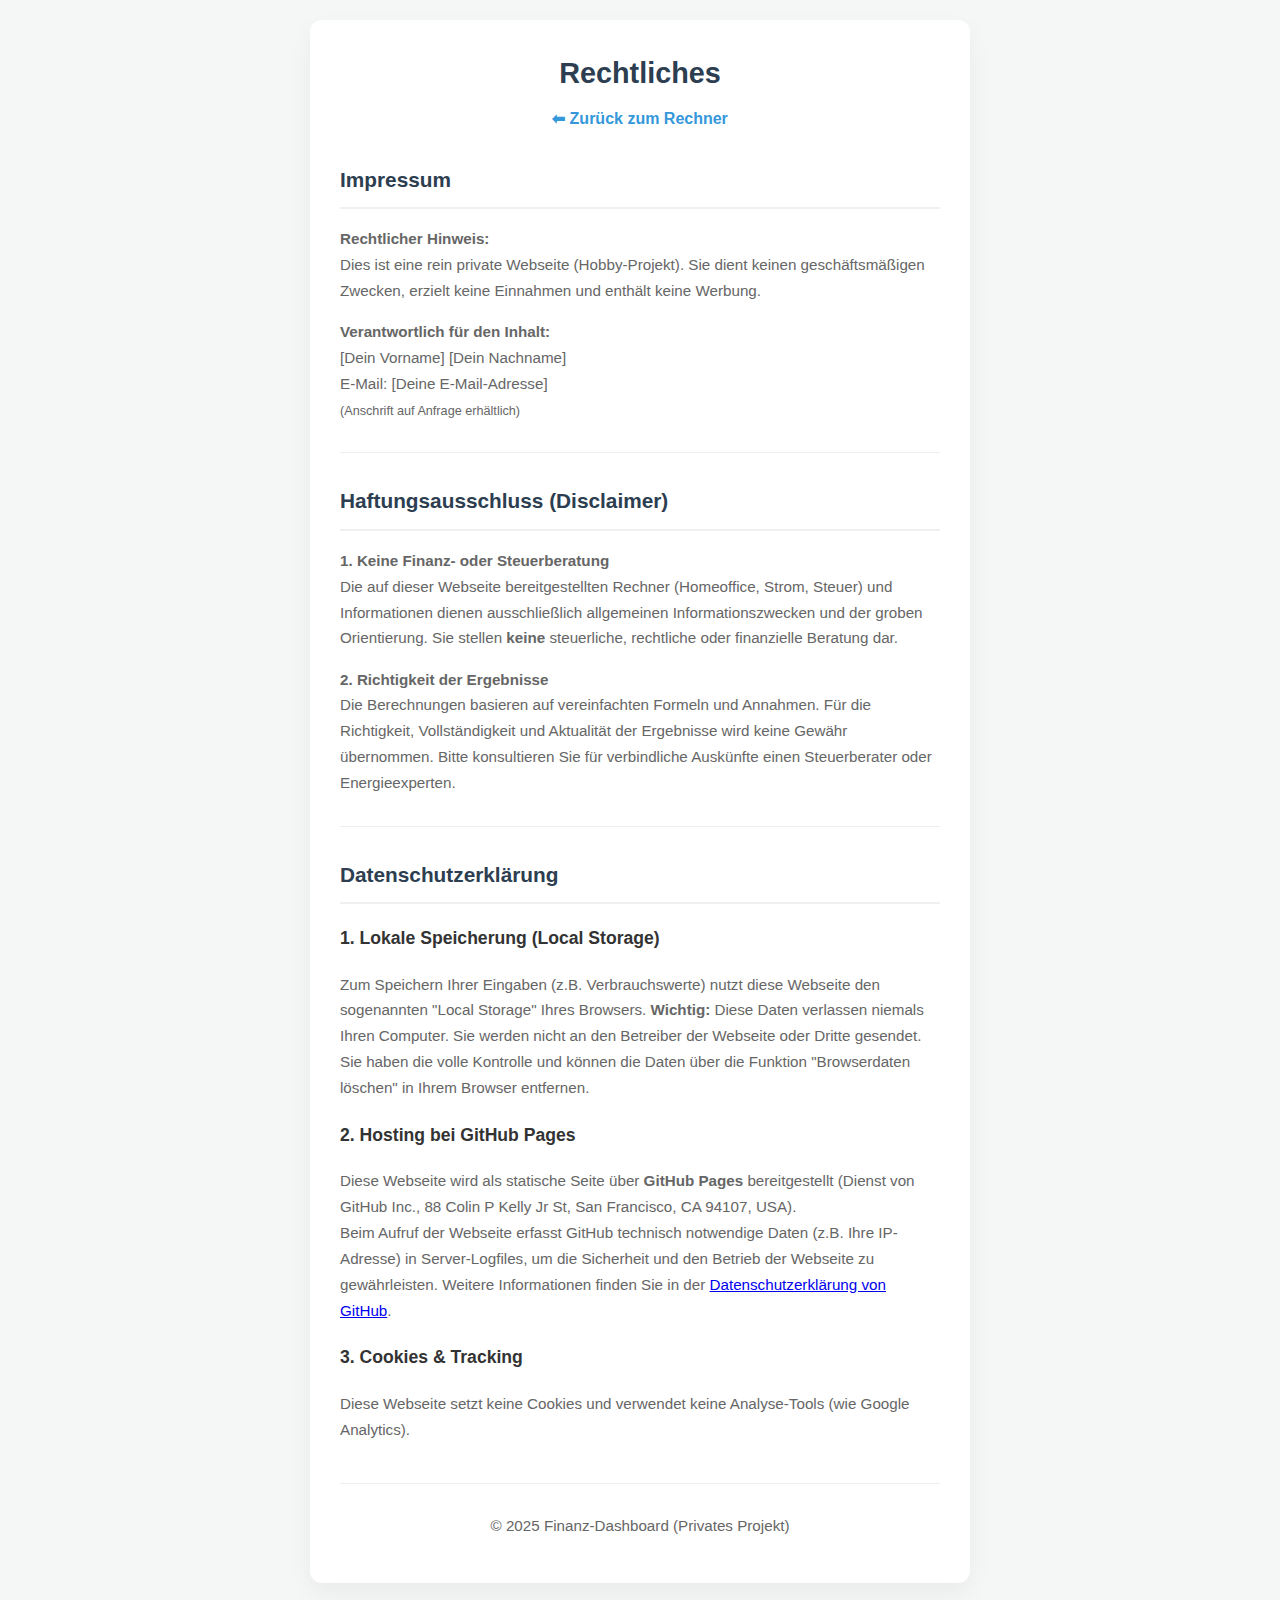
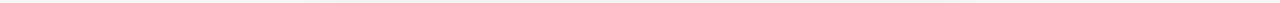
<file: impressum.html>
<!DOCTYPE html>
<html lang="de">
<head>
    <meta charset="UTF-8">
    <meta name="viewport" content="width=device-width, initial-scale=1.0">
    <title>Impressum & Datenschutz</title>
    <link rel="stylesheet" href="style.css">
</head>
<body>

    <div class="container">
        <header>
            <h1>Rechtliches</h1>
            <a href="index.html" class="back-link">⬅ Zurück zum Rechner</a>
        </header>

        <section class="legal-content">
            <h2>Impressum</h2>
            <p><strong>Rechtlicher Hinweis:</strong><br>
            Dies ist eine rein private Webseite (Hobby-Projekt). Sie dient keinen geschäftsmäßigen Zwecken, erzielt keine Einnahmen und enthält keine Werbung.</p>

            <p><strong>Verantwortlich für den Inhalt:</strong><br>
            [Dein Vorname] [Dein Nachname]<br>
            E-Mail: [Deine E-Mail-Adresse]<br>
            <small>(Anschrift auf Anfrage erhältlich)</small>
            </p>

            <hr>

            <h2>Haftungsausschluss (Disclaimer)</h2>
            <p><strong>1. Keine Finanz- oder Steuerberatung</strong><br>
            Die auf dieser Webseite bereitgestellten Rechner (Homeoffice, Strom, Steuer) und Informationen dienen ausschließlich allgemeinen Informationszwecken und der groben Orientierung. Sie stellen <strong>keine</strong> steuerliche, rechtliche oder finanzielle Beratung dar.</p>
            
            <p><strong>2. Richtigkeit der Ergebnisse</strong><br>
            Die Berechnungen basieren auf vereinfachten Formeln und Annahmen. Für die Richtigkeit, Vollständigkeit und Aktualität der Ergebnisse wird keine Gewähr übernommen. Bitte konsultieren Sie für verbindliche Auskünfte einen Steuerberater oder Energieexperten.</p>

            <hr>

            <h2>Datenschutzerklärung</h2>
            <h3>1. Lokale Speicherung (Local Storage)</h3>
            <p>Zum Speichern Ihrer Eingaben (z.B. Verbrauchswerte) nutzt diese Webseite den sogenannten "Local Storage" Ihres Browsers. 
            <strong>Wichtig:</strong> Diese Daten verlassen niemals Ihren Computer. Sie werden nicht an den Betreiber der Webseite oder Dritte gesendet. Sie haben die volle Kontrolle und können die Daten über die Funktion "Browserdaten löschen" in Ihrem Browser entfernen.</p>

            <h3>2. Hosting bei GitHub Pages</h3>
            <p>Diese Webseite wird als statische Seite über <strong>GitHub Pages</strong> bereitgestellt (Dienst von GitHub Inc., 88 Colin P Kelly Jr St, San Francisco, CA 94107, USA).<br>
            Beim Aufruf der Webseite erfasst GitHub technisch notwendige Daten (z.B. Ihre IP-Adresse) in Server-Logfiles, um die Sicherheit und den Betrieb der Webseite zu gewährleisten. Weitere Informationen finden Sie in der <a href="https://docs.github.com/en/site-policy/privacy-policies/github-privacy-statement" target="_blank">Datenschutzerklärung von GitHub</a>.</p>
            
            <h3>3. Cookies & Tracking</h3>
            <p>Diese Webseite setzt keine Cookies und verwendet keine Analyse-Tools (wie Google Analytics).</p>
        </section>

        <footer>
            <hr>
            <p>&copy; 2025 Finanz-Dashboard (Privates Projekt)</p>
        </footer>
    </div>

</body>
</html>
</file>
<file: style.css>
:root {
    --primary: #2c3e50;    /* Dunkelblau für Überschriften */
    --accent: #3498db;     /* Hellblau für Links/Active */
    --action: #2980b9;     /* Button Standard */
    --success: #27ae60;    /* Grün für Positives */
    --warning: #f1c40f;    /* Gelb für Spenden/Tipps */
    --bg: #f4f7f6;         /* Hintergrund */
    --white: #ffffff;
    --border: #e0e0e0;
}

body {
    font-family: 'Segoe UI', Roboto, Helvetica, Arial, sans-serif;
    background-color: var(--bg);
    margin: 0;
    padding: 20px;
    color: #333;
    line-height: 1.6;
}

.container {
    max-width: 600px;
    margin: 0 auto;
    background: var(--white);
    padding: 30px;
    border-radius: 12px;
    box-shadow: 0 10px 25px rgba(0,0,0,0.05);
}

header { text-align: center; margin-bottom: 30px; }
h1 { margin: 0; color: var(--primary); font-size: 1.8rem; }
h2 { color: var(--primary); font-size: 1.3rem; border-bottom: 2px solid #f0f0f0; padding-bottom: 10px; margin-top: 0;}
h3 { margin-top: 20px; font-size: 1.1rem; }
p { color: #666; font-size: 0.95rem; }

/* --- Navigation (Tabs) --- */
.tabs {
    display: flex;
    justify-content: space-between;
    margin-bottom: 25px;
    background: #f8f9fa;
    padding: 5px;
    border-radius: 10px;
}

.tab-link {
    flex: 1;
    background: none;
    border: none;
    padding: 10px 5px;
    cursor: pointer;
    font-size: 14px;
    font-weight: 600;
    color: #7f8c8d;
    border-radius: 8px;
    transition: all 0.2s;
}

.tab-link:hover { color: var(--accent); background: rgba(52, 152, 219, 0.1); }
.tab-link.active {
    background-color: var(--white);
    color: var(--accent);
    box-shadow: 0 2px 5px rgba(0,0,0,0.05);
    border-bottom: none; /* Altes Design überschreiben */
}

/* --- Formulare --- */
.tab-content { display: none; animation: fadeIn 0.4s ease-in-out; }
.tab-content.active { display: block; }

label {
    display: block;
    margin-top: 18px;
    margin-bottom: 5px;
    font-weight: 600;
    color: #444;
    font-size: 0.9rem;
}

input[type="number"], select {
    width: 100%;
    padding: 12px 15px;
    border: 1px solid var(--border);
    border-radius: 8px;
    font-size: 16px;
    background-color: #fafafa;
    transition: border 0.2s, box-shadow 0.2s;
    box-sizing: border-box;
}

input:focus, select:focus {
    border-color: var(--accent);
    background-color: #fff;
    outline: none;
    box-shadow: 0 0 0 3px rgba(52, 152, 219, 0.15);
}

/* --- Buttons --- */
button {
    width: 100%;
    margin-top: 25px;
    padding: 14px;
    background-color: var(--action);
    color: white;
    border: none;
    border-radius: 8px;
    cursor: pointer;
    font-size: 16px;
    font-weight: 600;
    transition: transform 0.1s, background-color 0.2s;
}

button:hover { filter: brightness(110%); }
button:active { transform: scale(0.98); }

/* Spezifische Button Farben */
.save-btn { background-color: var(--success); }
.load-btn { background-color: #8e44ad; margin-top: 10px; }
.donate-btn {
    display: inline-block;
    background-color: var(--warning);
    color: #333;
    padding: 10px 20px;
    text-decoration: none;
    border-radius: 20px;
    font-weight: bold;
    margin-top: 10px;
}

/* --- Ergebnisse & Tabellen --- */
.result {
    margin-top: 25px;
    padding: 20px;
    background-color: #f8fcfb;
    border: 1px solid #c3e6cb;
    border-radius: 8px;
    display: none;
    animation: slideUp 0.3s;
}

/* Style für die Steuertabelle, die per JS generiert wird */
.result table td {
    padding: 6px 0;
    vertical-align: bottom;
}
.result table tr td:last-child {
    font-family: 'Consolas', 'Monaco', monospace; /* Zahlen schön untereinander */
}

.tip-box {
    margin-top: 20px;
    font-size: 0.9rem;
    color: #5f5f5f;
    background: #fff8e1;
    border-left: 4px solid var(--warning);
    padding: 12px;
    border-radius: 4px;
}

/* --- Feature: Rückerstattungsbereich --- */
#refund-area {
    background: #fdfdfd !important;
    border: 1px solid var(--border) !important;
    box-shadow: inset 0 0 10px rgba(0,0,0,0.02);
}
#refund-area h4 { margin-top: 0; color: #8e44ad; }

/* --- Impressum Seite --- */
.legal-content { text-align: left; line-height: 1.7; }
.back-link {
    display: inline-block;
    margin-top: 10px;
    color: var(--accent);
    text-decoration: none;
    font-weight: bold;
}

/* --- Animationen --- */
@keyframes fadeIn { from { opacity: 0; } to { opacity: 1; } }
@keyframes slideUp { from { transform: translateY(10px); opacity: 0; } to { transform: translateY(0); opacity: 1; } }

/* --- Footer --- */
footer { text-align: center; margin-top: 40px; color: #999; font-size: 0.8rem; }
hr { border: 0; border-top: 1px solid #eee; margin: 30px 0; }

/* Styling für den Steuer-Optimierer */
details.tax-category {
    background: #fff;
    margin-bottom: 10px;
    border-radius: 8px;
    border: 1px solid #e0e0e0;
    overflow: hidden;
}

details.tax-category summary {
    padding: 15px;
    cursor: pointer;
    font-weight: bold;
    background-color: #f8f9fa;
    list-style: none; /* Dreieck ausblenden (optional) */
    display: flex;
    justify-content: space-between;
    align-items: center;
}

details.tax-category summary::after {
    content: '+'; 
    font-size: 1.2rem;
    color: #777;
}

details.tax-category[open] summary::after {
    content: '-';
}

details.tax-category .tax-content {
    padding: 15px;
    border-top: 1px solid #e0e0e0;
    animation: slideUp 0.2s ease-out;
}
</file>
